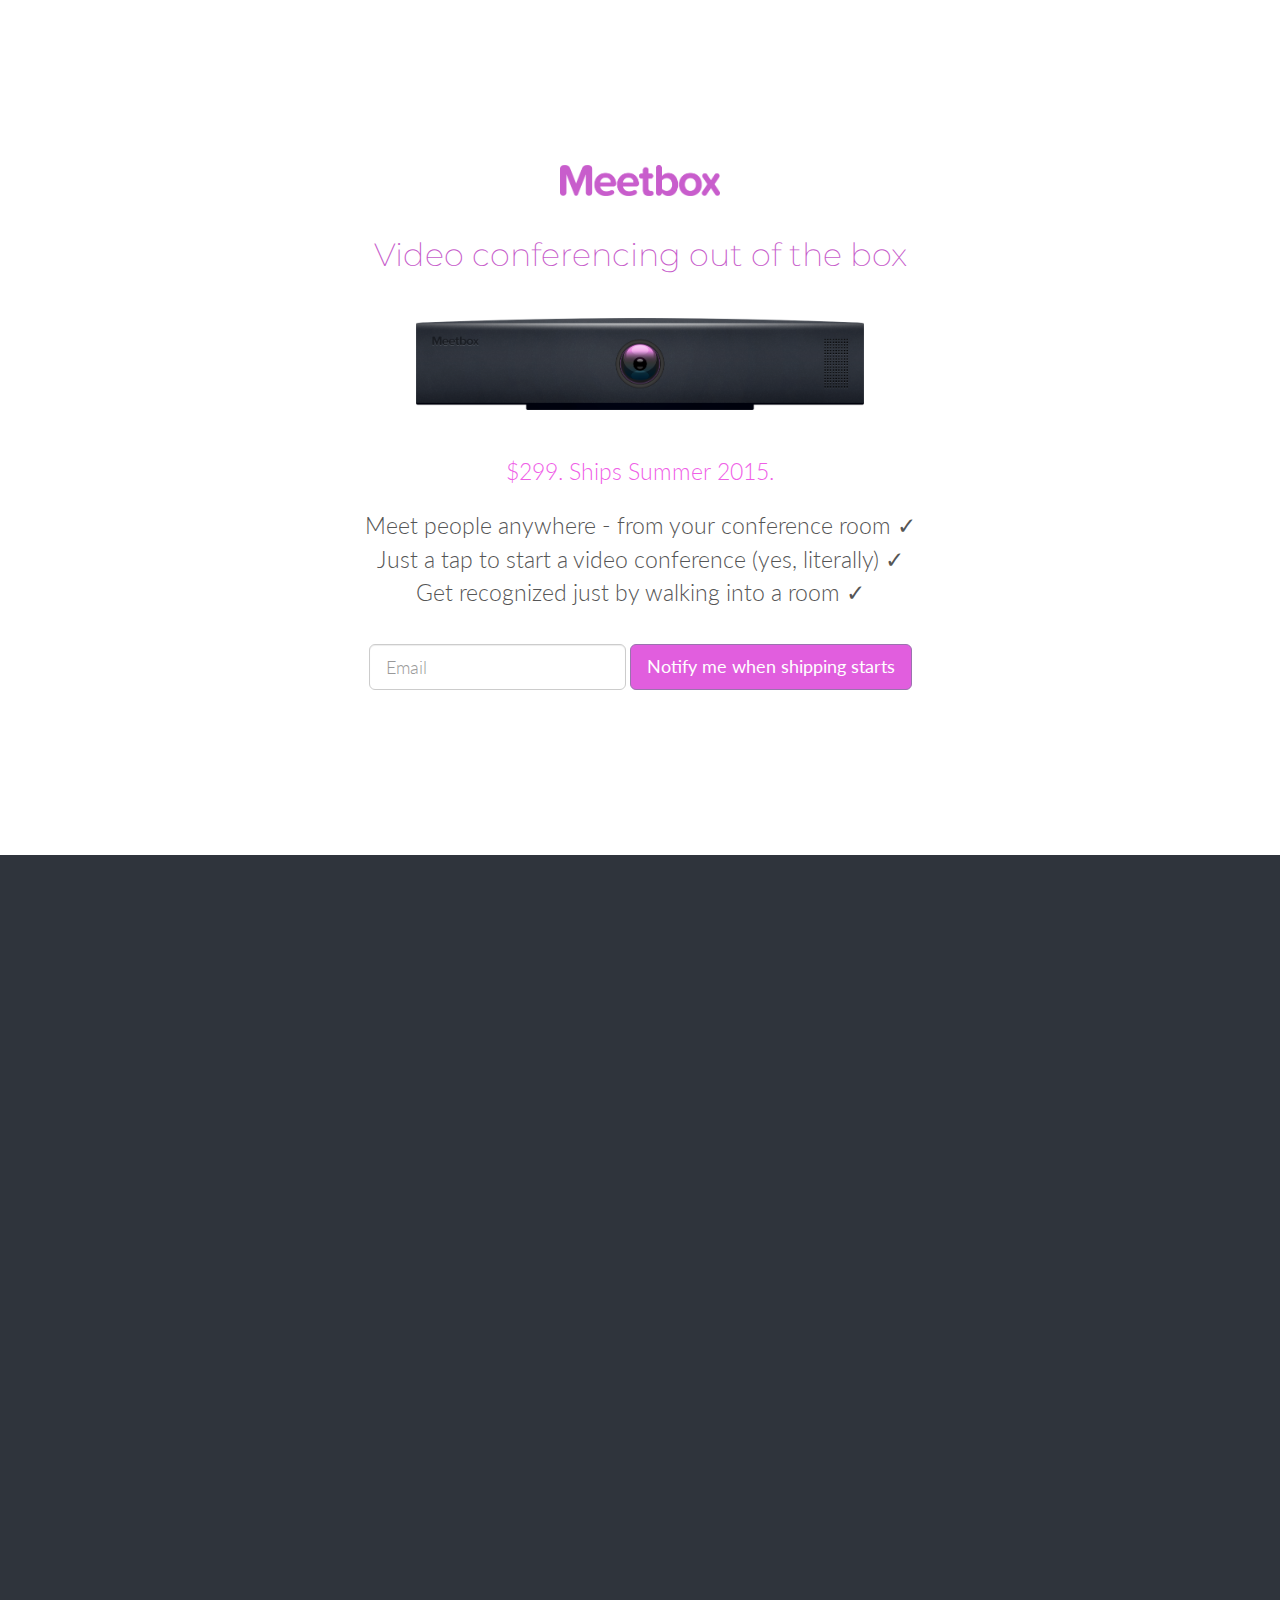
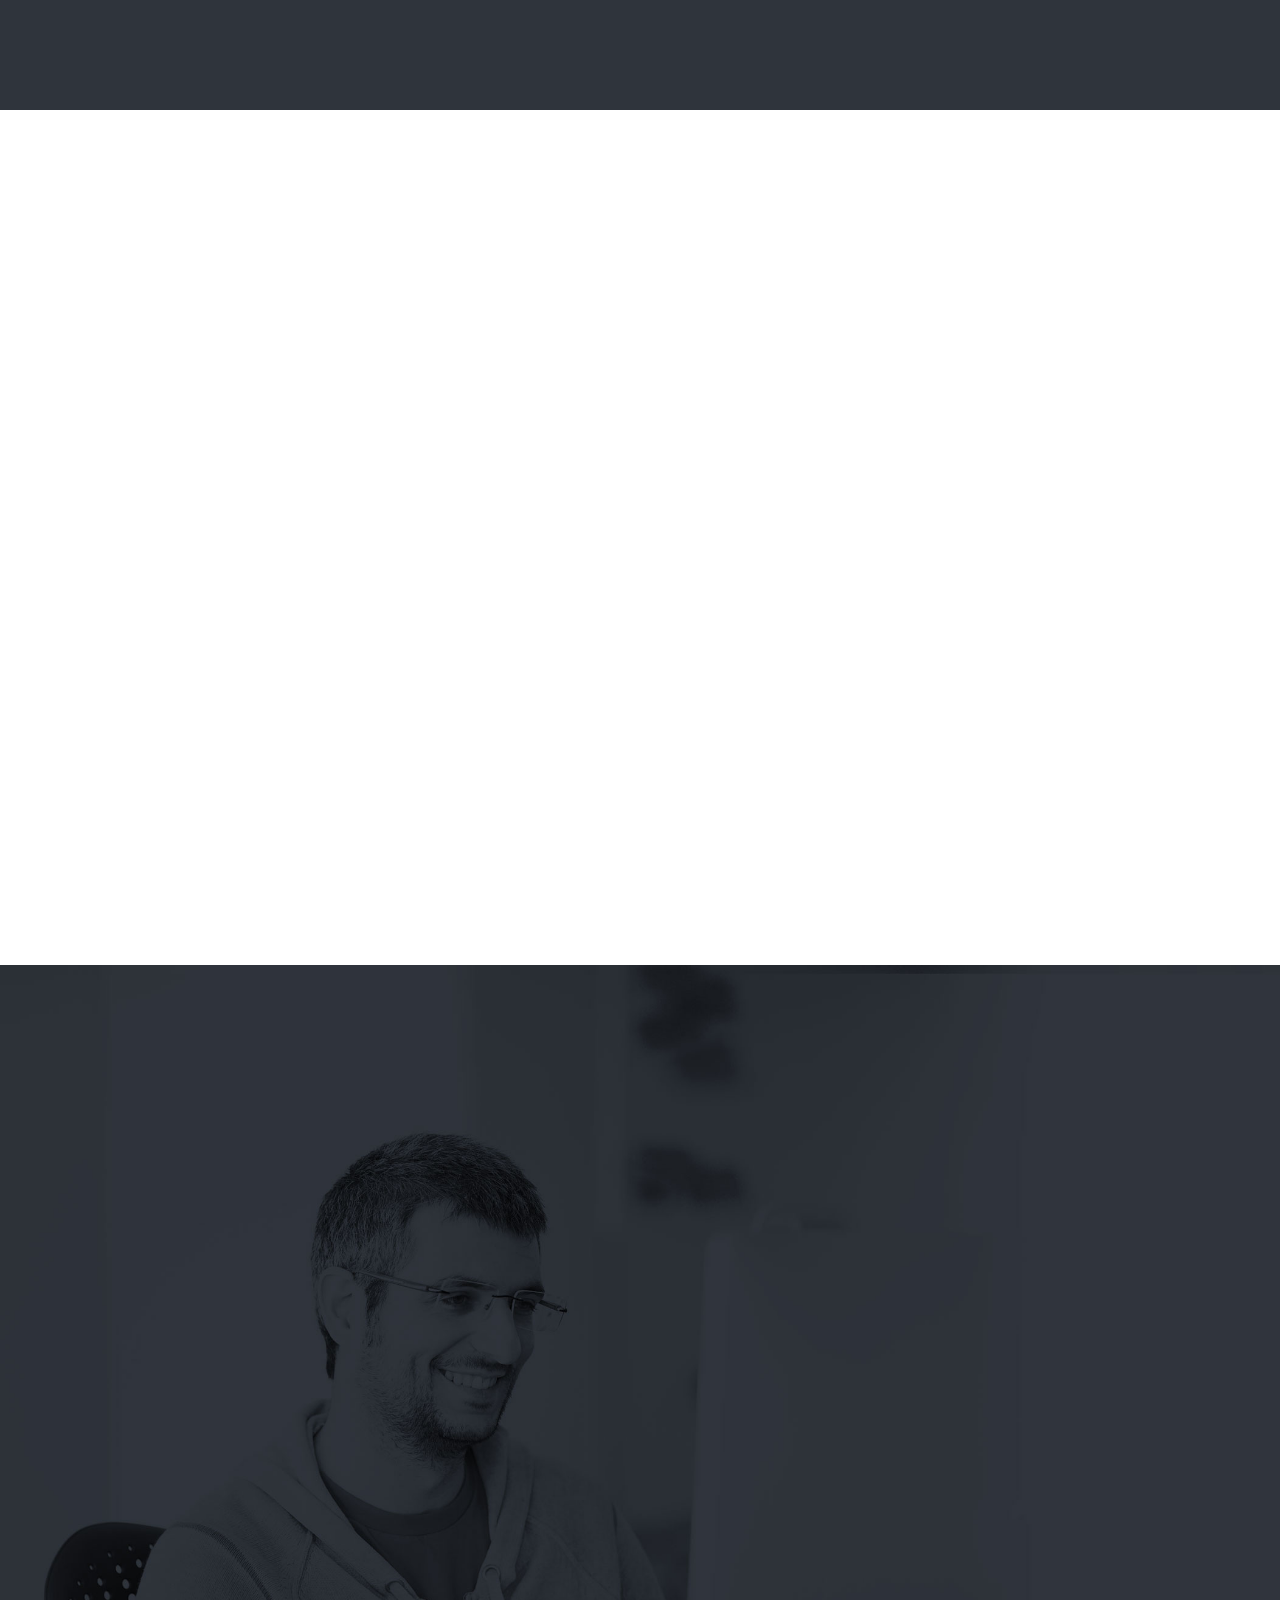
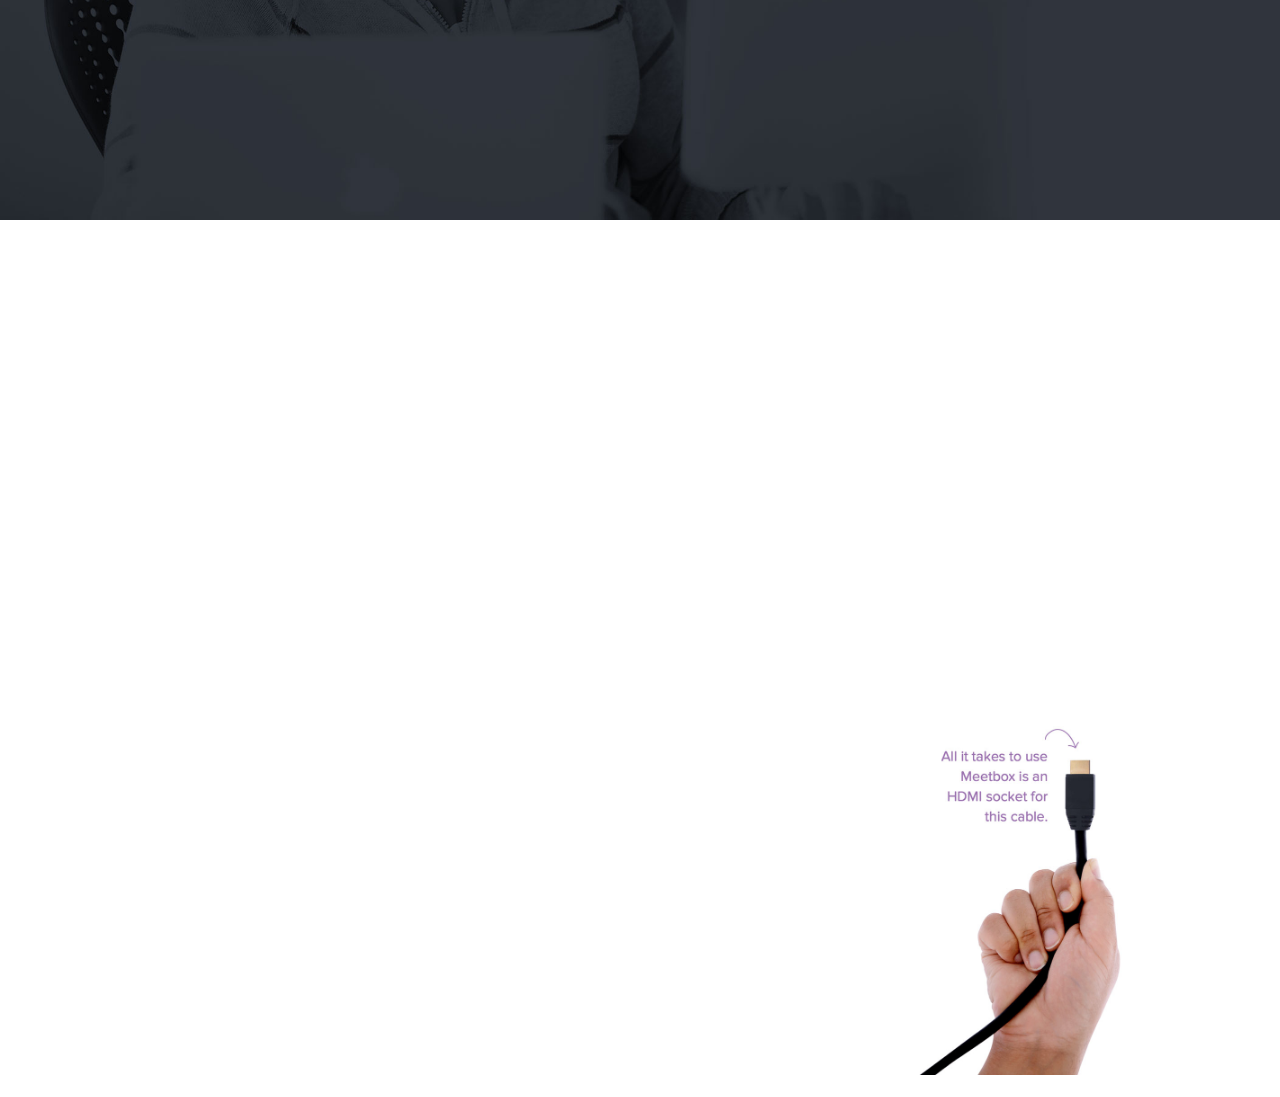
<file: index.html>
<!DOCTYPE html>
<html lang="en">
<head>
<meta charset="utf-8">
<meta name="viewport" content="width=device-width, initial-scale=1.0">
<meta name="description" content="">
<meta name="author" content="">
<title>Meetbox - Video conferencing out of the box</title>

<!-- Bootstrap core CSS -->
<link href="assets/css/bootstrap.css" rel="stylesheet">

<!-- Custom CSS -->
<link href="assets/css/main.css" rel="stylesheet">
<link href="assets/css/font-awesome.min.css" rel="stylesheet">
<link href="assets/css/animate-custom.css" rel="stylesheet">
<link href='http://fonts.googleapis.com/css?family=Lato:300,400,700,300italic,400italic' rel='stylesheet' type='text/css'>
<link href='http://fonts.googleapis.com/css?family=Montserrat:400,300,700' rel='stylesheet' type='text/css'>
<script src="assets/js/jquery.min.js"></script>
<script type="text/javascript" src="assets/js/modernizr.custom.js"></script>

</head>

<body data-spy="scroll" data-offset="0" data-target="#navbar-main">

<!-- ==== SPLASH ==== -->
<section class="splash">

  <div class="inner">

    <img class="logotype animated last-in fadeIn" src="assets/img/meetbox-logotype-2x.png" alt="Meetbox">
    <h2 class="animated last-in fadeIn">Video conferencing out of the box</h2>
    <img class="illustration animated fadeInDownBig" src="assets/img/meetbox-2x.png" alt="Meetbox">
    
    <p class="pricetag pink animated last-in fadeIn">$299. Ships Summer 2015.</p>

    <ul class="animated last-in fadeIn">
      <li>Meet people anywhere - from your conference room ✓</li>
      <li>Just a tap to start a video conference (yes, literally) ✓</li>
      <li>Get recognized just by walking into a room ✓</li>
    </ul>

    <form class="form-inline animated last-in fadeIn" id="form-top" action="thankyou.html">
        <div class="form-group">
            <label class="sr-only" for="inputEmail">Email</label>
            <input class="form-control input-lg" placeholder="Email" type="email" name="EMAIL" required>
        </div>
        <button type="submit" name="subscribe" class="btn btn-primary btn-lg">Notify me when shipping starts</button>
    </form>

  </div>

</section>

<!-- /headerwrap --> 

<!-- ==== POTENTIAL ==== -->
<section class="potential">
  <div class="inner" data-bottom-top="opacity: 0; transform: translateY(150px)" data-center-center="opacity: 1; transform: translateY(0)">
      <h2>Tap the potential of remote collaboration</h2>
      <p>Tap the button - and you are in the meeting with remote colleagues or customers.</p>
      <img class="illustration" src="assets/img/potential-01.svg" alt="Meetbox">
      <p>Tap it again to end the meeting. It's that easy.</p>
      <img class="illustration" src="assets/img/potential-02.svg" alt="Meetbox">
  </div>
</section>

<!-- ==== NO HASSLE ==== -->
<section class="nohassle">
  <div class="inner" data-100-bottom="opacity: 0; transform: translateY(150px)" data-center-center="opacity: 1; transform: translateY(0)">
    <h2>No hassle, only magic</h2>
    <p>Walk into a room with your smartphone or laptop.</p>
    <img class="illustration" src="assets/img/tv.jpg" alt="Meetbox">
    <p>MeetBox will greet you and suggest to start a meeting from your calendar.</p>
    <p>No juggling with AV cables, inputs, outputs or weird settings. It just works.</p>
</section>

<!-- ==== CONNECT ==== -->
<section class="connect">
  <div class="inner" data-100-bottom="opacity: 0; transform: translateY(150px)" data-center-center="opacity: 1; transform: translateY(0)">
    <h2>Connect with people who are remote</h2>
    <p>There's two ways to join a conversation:</p>
    <p>1. Open a link associated with a conference room (e.g. meetbox.io/room-name).</p>
    <p>2. Open a personal link associated with an employee (e.g. meetbox.io/john).
  </div>
</section>

<!-- ==== WHATDO ==== -->
<section class="whatdo">
  <div class="inner" data-100-bottom="opacity: 0; transform: translateY(150)" data-center-center="opacity: 1; transform: translateY(0)">
      <h2>What do I need to use MeetBox in my office?</h2>
        
        <div class="wrapper">
          <p>There's no sophisticated knowledge required to run Meetbox.</p>
          <p>Just plug it into your HDMI and you're good to go.</p>
          <p>Order boxes to your remote offices and everyone can get it up and running</p>
        </div>

     <form class="form-inline animated last-in fadeIn" id="form-bottom" action="thankyou.html">
        <div class="form-group">
            <label class="sr-only" for="inputEmail">Email</label>
            <input class="form-control input-lg" placeholder="Email" type="email" name="EMAIL" required>
        </div>
        <button type="submit" name="subscribe" class="btn btn-primary btn-lg">Notify me when shipping starts</button>
    </form>
  </div>
</section>


<script src="assets/js/bootstrap.min.js"></script> 
<script src="assets/js/retina.js"></script> 
<script src="assets/js/jquery.easing.1.3.js"></script> 
<script src="assets/js/smoothscroll.js"></script> 
<script src="assets/js/jquery-func.js"></script>
<script src="assets/js/skrollr.js"></script> 


<script type="text/javascript">
var s = skrollr.init();

var submitAction = function() {
  ga('send', 'event', 'form', 'submit', 'subscribe');
};

var formTop = document.getElementById('form-top');
formTop.addEventListener('submit', submitAction);

var formBottom = document.getElementById('form-bottom');
formBottom.addEventListener('submit', submitAction);

</script>


<script>
(function(i,s,o,g,r,a,m){i['GoogleAnalyticsObject']=r;i[r]=i[r]||function(){
(i[r].q=i[r].q||[]).push(arguments)},i[r].l=1*new Date();a=s.createElement(o),
m=s.getElementsByTagName(o)[0];a.async=1;a.src=g;m.parentNode.insertBefore(a,m)
})(window,document,'script','//www.google-analytics.com/analytics.js','ga');

ga('create', 'UA-62652028-1', 'auto');
ga('send', 'pageview');

</script>

</body>
</html>
</file>
<file: assets/css/main.css>
html, button, input, select, textarea {
	color: #222;
}
body {
	font-size: 1em;
	line-height: 1.4;
}

/*
 * Remove text-shadow in selection highlight: h5bp.com/i
 * These selection rule sets have to be separate.
 * Customize the background color to match your design.
 */

::-moz-selection {
 background: #f2c2c9;
 color: #a4003a;
 text-shadow: none;
}
::selection {
	background: #16a085;
	color: #a4003a;
	text-shadow: none;
}
/*
 * A better looking default horizontal rule
 */

hr {
	display: block;
	height: 1px;
	border: 0;
	margin: 3em 0;
	padding: 0;
	background-image: -webkit-linear-gradient(left, #fff, #ccc, #fff);
	background-image: -moz-linear-gradient(left, #fff, #ccc, #fff);
	background-image: -ms-linear-gradient(left, #fff, #ccc, #fff);
	background-image: -o-linear-gradient(left, #fff, #ccc, #fff);
	width: 50%;
	left: 25%;
	position: relative;
	border: none;
}

img {
	vertical-align: middle;
}
/*
 * Allow only vertical resizing of textareas.
 */

textarea {
	resize: vertical;
}
/* ==========================================================================
   General styles
   ========================================================================== */

html, body {
	height: 100%;
}
body {
	font-family: "Lato";
	font-weight: 300;
	font-size: 16px;
	color: #555;
	-webkit-font-smoothing: antialiased;
	-webkit-overflow-scrolling: touch;
}
.col-md-4 {
	padding-bottom: 20px;
}
.row {
	margin-right: 0px;
	margin-left: -15px;
}
.modal-header {
	background: #ffbf00;
}
.modal-header h4 {
	color: white;
	font-weight: 700;
	letter-spacing: 1px;
}
.modal-footer {
	background: #2b2b2b;
}
.navbar-default {
	border-color: transparent;
	background-color: #dadada;
}
.navbar-inverse .navbar-brand {
	font-weight: 500;
	font-size: 20px;
}
.navbar-toggle {
	border-color: transparent;
	border: 0px solid transparent;
}
.navbar-default .navbar-nav > li > a:hover, .navbar-default .navbar-nav > li > a:focus {
	background-color: #16a085;
	color: white;
}
a img {
	background: white;
}
.odd a img {
	background: #f5f5f5;
}
/* Titles */
h1, h2, h3, h4, h5, h6 {
	font-family: "Montserrat";
	font-weight: 200;
	color: #333;
}
h2 {
	font-size: 36px;
	color: #777;
}

/* Paragraph & Typographic */
p {
	line-height: 28px;
	margin-bottom: 20px;
}
p.large {
	font-size: 20px;
	margin-bottom: 50px;
}
.centered {
	text-align: center;
}
strong {
	font-weight: 700;
}
em {
	font-weight: 300;
}
pre {
	background: #ebebeb;
	border: none;
	font-family: "Monaco";
	font-size: 16px;
	color: #666;
	padding: 20px;
	line-height: 28px;
}
small {
	font-size: 12px;
}
blockquote, blockquote p {
	line-height: 28px;
	color: #999;
	font-weight: 300;
	font-style: italic;
}
blockquote {
	position: relative;
	margin: 0 0 40px -30px;
	padding-left: 30px;
	border-left: 5px solid #3498db;
}
blockquote cite {
	position: absolute;
	bottom: -25px;
	right: 0;
	font-size: 12px;
	font-style: italic;
	color: #333;
	font-weight: 300;
}
blockquote cite:before {
	content: "-- "
}
/* Images */
.overflow-image {
	margin-top: -65px;
}
/* Links */
a {
	color: #4abcc5;
	word-wrap: break-word;
	-webkit-transition: color 0.1s ease-in, background 0.1s ease-in;
	-moz-transition: color 0.1s ease-in, background 0.1s ease-in;
	-ms-transition: color 0.1s ease-in, background 0.1s ease-in;
	-o-transition: color 0.1s ease-in, background 0.1s ease-in;
	transition: color 0.1s ease-in, background 0.1s ease-in;
}
a:hover, a:focus {
	color: #c0392b;
	text-decoration: none;
	outline: 0;
}
a:before, a:after {
	-webkit-transition: color 0.1s ease-in, background 0.1s ease-in;
	-moz-transition: color 0.1s ease-in, background 0.1s ease-in;
	-ms-transition: color 0.1s ease-in, background 0.1s ease-in;
	-o-transition: color 0.1s ease-in, background 0.1s ease-in;
	transition: color 0.1s ease-in, background 0.1s ease-in;
}


/* ==========================================================================
   CUSTOM STYLES
   ========================================================================== */

section {
	height: 95vh;
	text-align: center;
	display: flex;
  	align-items: center;
  	justify-content: center;
}

section:nth-child(odd) {
	background: white;
}

section:nth-child(even) {
	background: #2F343C;
	color: white;
}

section .inner {
	max-width: 50%;
}


h3, li, p {
	font-size: 2.5vmin;
	line-height: 3.75vmin;
}

ul {
	margin: 0; padding: 0;
	margin-bottom: 3.75vmin;

}

ul li {
	list-style: none;
	margin: 0; padding: 0;
}

section .btn-primary {
	border: 1px solid #9A73AE;
	background: #E15EDE;
}

section .btn-primary:hover, section .btn-primary:active {
	border: 1px solid #9A73AE;
	background: #E15EDE;
	opacity: .8;
}

.btn-xlarge {
    padding: 18px 28px;
    font-size: 22px; //change this to your desired size
    line-height: normal;
    -webkit-border-radius: 8px;
       -moz-border-radius: 8px;
            border-radius: 8px;
}

h2 {
	font-size: 3.5vmin;
	margin-bottom: 5vmin;
	color: #9A73AE;
}

.pink {
	color: #EF5FE7;
}

/*splash*/

.splash h2 {
	color: #C75DCB;
}

.splash img.illustration {
	width: 35vw;
	margin-bottom: 5vmin;
	-webkit-animation-delay: .5s;
}

.splash img.logotype {
	width: 12.5vw;
	margin-bottom: 2.5vmin;
}

.splash .box {
	position: absolute;
	z-index: 100;
	width: 35vw;
}

.last-in {
	-webkit-animation-delay: 1.5s;
}

/*potential*/


.potential {
	background: #c8c7df;
}

.potential img.illustration {
	width: 12.5vw;
	margin-bottom: 5vmin;
}


.wrapper  {
	margin-bottom: 3.75vmin;
}

/*nohassle*/

.nohassle img.illustration {
	width: 24vw;
	margin-bottom: 3.5vmin;
	margin-top: 2vmin;
}

/*connect*/

section.connect {
	background: url(../img/connect.jpg) #2F343C;
	background-size: cover;
}

/*whatdo*/

section.whatdo {
	background: url(../img/hand.jpg);
	background-repeat: no-repeat;
	background-position: 90% 100%;
	background-size: 30vmin;
}


/* ==========================================================================
   MEDIA QUERIES
   ========================================================================== */


@media screen and (max-width:1050px), screen and (max-device-width:1050px) {
body .header {
	background-attachment: scroll;
}
}

/*ipad portrait*/
@media only screen and (min-device-width:768px) and (max-device-width : 1024px) and (orientation : portrait) {
.header {
	background-attachment: scroll;
}
}
</file>
